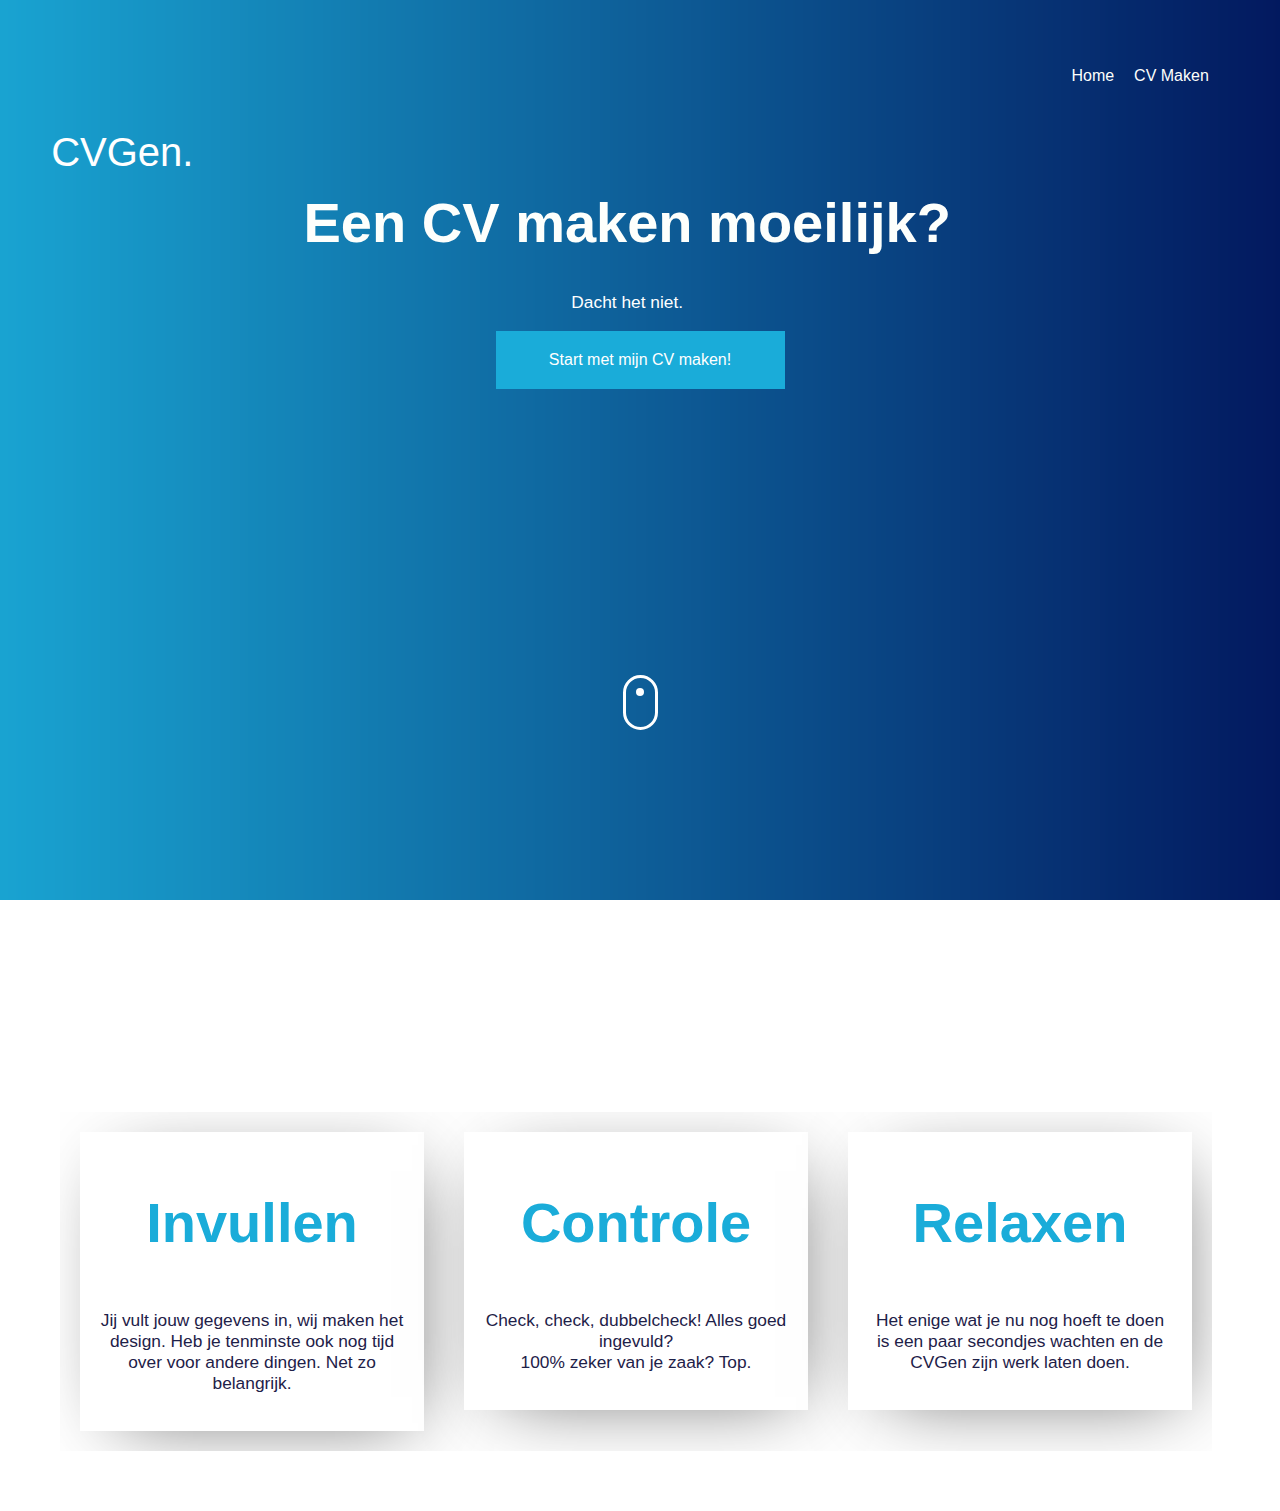
<file: index.html>
<!doctype html>
<html lang="nl">
<head>
    <meta charset="UTF-8">
    <meta name="viewport"
          content="width=device-width, user-scalable=no, initial-scale=1.0, maximum-scale=1.0, minimum-scale=1.0">
    <meta http-equiv="X-UA-Compatible" content="ie=edge">
    <title>CVGen</title>
    <link rel="stylesheet" type="text/css" href="style.css">
    <script src="https://code.jquery.com/jquery-3.3.1.min.js"></script>
    <link rel="stylesheet" href="https://cdnjs.cloudflare.com/ajax/libs/animate.css/3.7.0/animate.min.css">
</head>
<body>
<div class="main-container">

    <header class="header-container">
        <div class="main-text-logo">
            <a href="index.html"><p>CVGen.</p></a></div>
        <ul class="navigation">
            <li><a href="index.html">Home</a></li>
            <li><a href="maak.html">CV Maken</a></li>
        </ul>
    </header>

    <div class="full-splash-container">
        <h1 class="animated jackInTheBox delay-0.5s">Een CV maken moeilijk?</h1>
        <p class="animated bounceInRight delay-0.8s">Dacht het niet.</p>

        <a href="maak.html" class="button-cv-maken">Start met mijn CV maken!</a>

        <span class="scroll-btn">
	<a href="#">
		<span class="mouse">
			<span>
			</span>
		</span>
	</a>

</span>
    </div>
    <div class="big-parts-container">
        <div class="uitleg-title">
            <h3>In drie stappen jouw CV.</h3>
        </div>
        <div class="part-of-banner uitleg-div" id="part-1">
            <h1>Invullen</h1>
            <p> Jij vult jouw gegevens in, wij maken het design.
                Heb je tenminste ook nog tijd over voor andere dingen. Net zo belangrijk.
            </p>
        </div>
        <div class="part-of-banner uitleg-div" id="part-2">
            <h1>Controle</h1>
            <p> Check, check, dubbelcheck! Alles goed ingevuld? <br>100% zeker van je zaak? Top.
            </p>
        </div>
        <div class="part-of-banner uitleg-div" id="part-3">
            <h1>Relaxen</h1>
            <p>Het enige wat je nu nog hoeft te doen is een paar secondjes wachten en de CVGen zijn werk laten doen.
            </p>
        </div>
    </div>


</div> <!-- Einde main-container -->
</file>
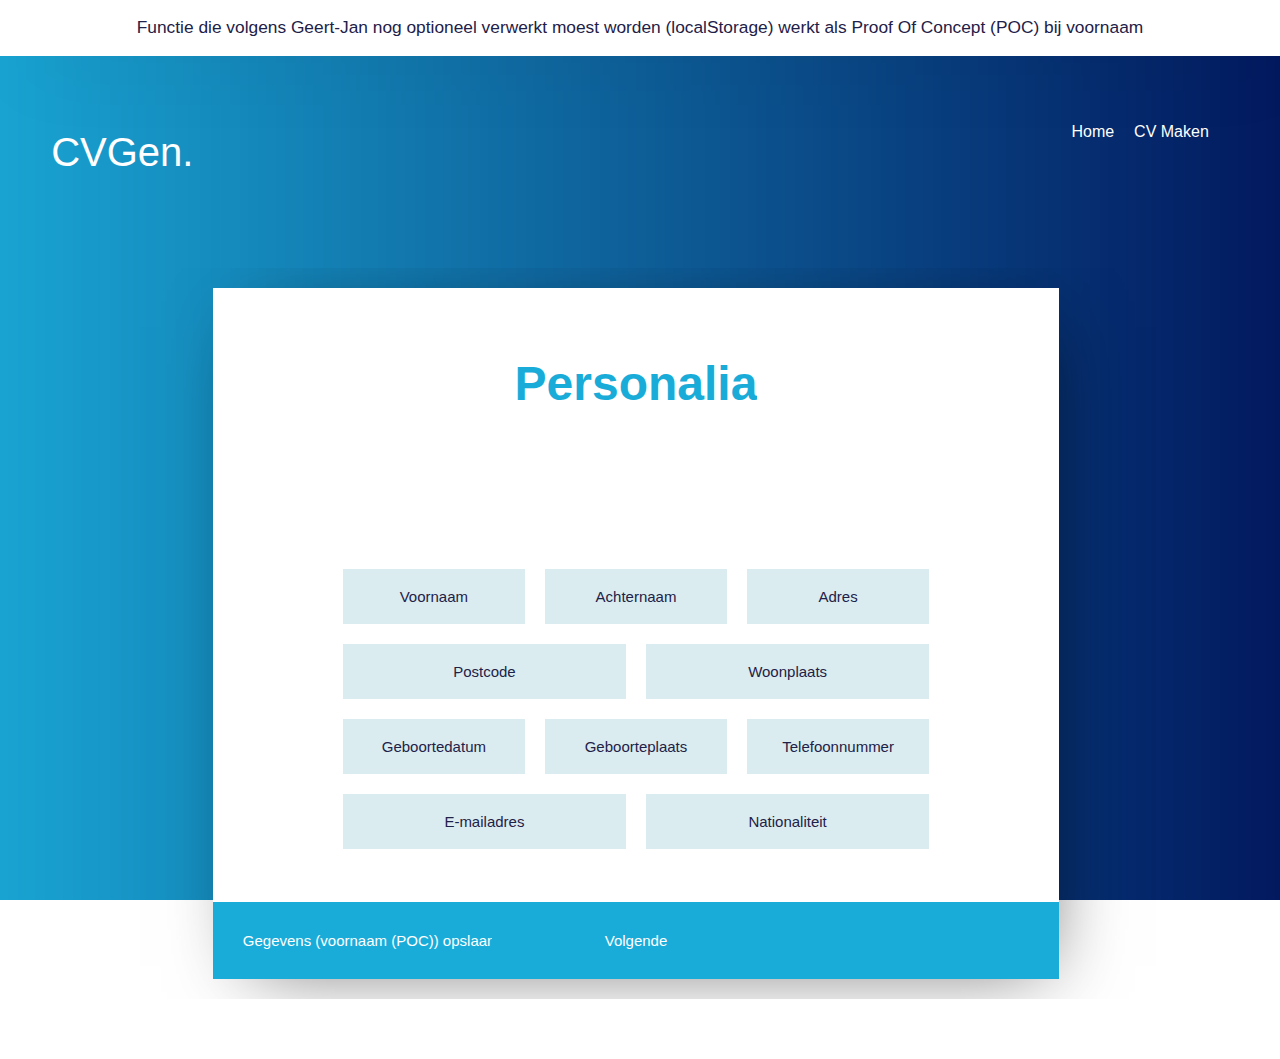
<file: maak.html>
<!doctype html>
<html lang="nl">
<head>
    <meta charset="UTF-8">
    <meta name="viewport"
          content="width=device-width, user-scalable=no, initial-scale=1.0, maximum-scale=1.0, minimum-scale=1.0">
    <meta http-equiv="X-UA-Compatible" content="ie=edge">
    <title>CVGen</title>
    <link rel="stylesheet" type="text/css" href="style.css">
    <link rel="stylesheet" href="https://cdnjs.cloudflare.com/ajax/libs/animate.css/3.7.0/animate.min.css">
    <script src="https://ajax.googleapis.com/ajax/libs/jquery/3.3.1/jquery.min.js"></script>
    <script src="jspdf.min.js"></script>
    <script src="jspdf.debug.js"></script>
    <script src="js/templates_base64/template1.js"></script>
    <script src="js/formToPDF/formToPDF.js"></script>
    <script src="jQuery.js"></script>

</head>
<body onload="load()">

    <script>
        function save() {
            let fieldValue = document.getElementById('voornaam').value;
            console.log(fieldValue);
            localStorage.setItem('text', fieldValue);
        }

        function load() {
            let storedValue = localStorage.getItem('text');
            if (storedValue) {
                document.getElementById('voornaam').value = storedValue;
            }
        }
    </script>
<div class="main-container-cvmaken">
    <div class="part-of-banner">
        <p>Functie die volgens Geert-Jan nog optioneel verwerkt moest worden (localStorage) werkt als Proof Of Concept (POC) bij voornaam</p>
    </div>
    <header class="header-container">
        <div class="main-text-logo"><a href="index.html"><p>CVGen.</p></a></div>
        <ul class="navigation">
            <li><a href="index.html">Home</a></li>
            <li><a href="maak.html">CV Maken</a></li>
        </ul>
    </header>
    <div class="big-parts-container">
        <div class="part-of-banner" id="part-1">
            <h3>Personalia</h3>



            <div class="form-total">
                <div class="form-left">
                    <input class="input-field part-1" type="text" id="voornaam" value="" placeholder="Voornaam" maxlength="18"><br>
                    <input class="input-field part-1" type="text" id="achternaam" value="" placeholder="Achternaam"
                           maxlength="25"/><br>
                    <input class="input-field part-1" type="text" id="adres" value="" placeholder="Adres" maxlength="50"/><br>
                    <input class="input-field part-1" type="text" id="postcode" value="" placeholder="Postcode" maxlength="6"/><br>
                    <input class="input-field part-1" type="text" id="woonplaats" value="" placeholder="Woonplaats"
                           maxlength="20"/><br>
                </div>
                <div class="form-right">
                    <input class="input-field part-1" type="text" id="geboortedatum" onfocus="(this.type='date')" value=""
                           placeholder="Geboortedatum"/><br>
                    <input class="input-field part-1" type="text" id="geboorteplaats" value=""
                           placeholder="Geboorteplaats"/><br>
                    <input class="input-field part-1" type="text" id="telefoon" value="" placeholder="Telefoonnummer"
                           maxlength="14"/><br>
                    <input class="input-field part-1" type="text" id="email" value="" placeholder="E-mailadres"
                           maxlength="30"/><br>
                    <input class="input-field part-1" type="text" id="nationaliteit" value="" placeholder="Nationaliteit"
                           maxlength="20"/>
                </div>
            </div>
            <button onclick="addPersonalia();" class="btn-1-1 button next">Volgende</button>
            <input type="button" value="Gegevens (voornaam (POC)) opslaan" onclick="save()" class="button opslaan"/>
        </div>

        <div class="part-of-banner" id="part-2" style="display:none;">
            <div class="input_fields_wrap">
                <h3>Opleidingen</h3>
                <div class="form-total">
                    <div class="form-left">
                        <input class="input-field" type="text" id="naam_opleiding" value=""
                               placeholder="Naam opleiding" maxlength="15"><br>
                        <input class="input-field" type="text" id="naam_instituut" value=""
                               placeholder="Naam instituut" maxlength="25"/><br>
                    </div>
                    <div class="form-right">
                        <input class="input-field" type="text" id="startdatum" onfocus="(this.type='date')" value=""
                               placeholder="Startdatum opleiding"/><br>
                        <input class="input-field" type="text" id="einddatum" onfocus="(this.type='date')" value=""
                               placeholder="Einddatum opleiding"/><br>
                        <input class="input-field" type="text" id="overige_informatie" value=""
                               placeholder="Status opleiding (afgerond, tot op heden, et cetera..)" maxlength="30"/><br>
                    </div>
                </div>
            </div>


            <button class="btn-3 back">Vorige</button>
            <button class="btn-1 remove_field">Verwijder (laatste) opleiding</button>
            <button class="button add_field_button" id="opleiding_toevoegen" value="Opleiding toevoegen">Opleiding
                toevoegen
            </button>

            <button class="btn-1-next button next">Volgende</button>
        </div>

        <div class="part-of-banner" id="part-3" style="display:none;">
            <div class="input_fields_wrap_ac">
                <h3>Werkervaring & vrijwilligerswerk</h3>
                <div class="form-total">
                    <div class="form-left">
                        <input class="input-field" type="text" id="naam_ac" value=""
                               placeholder="Naam werkervaring of activiteit" maxlength="22"><br>
                        <input class="input-field" type="text" id="naam_instantie_ac" value=""
                               placeholder="Naam werkgever of instantie" maxlength="25"/><br>
                    </div>

                    <div class="form-right">
                        <input class="input-field" type="text" id="startdatum_ac" onfocus="(this.type='date')" value=""
                               placeholder="Startdatum activiteit"/><br>
                        <input class="input-field" type="text" id="einddatum_ac" onfocus="(this.type='date')" value=""
                               placeholder="Einddatum activiteit"/><br>
                        <input class="input-field" type="text" id="overige_informatie_ac" value=""
                               placeholder="Status werkgever (tot op heden)" maxlength="30"/><br>
                    </div>
                </div>
            </div>

            <div class="button-container">
                <button class="button add_field_button_ac" id="activiteit_toevoegen" value="Activiteit toevoegen">
                    Activiteit toevoegen
                </button>
                <button class="button button-cv-maken" value="CV maken">Maak mijn CV!</button>
                <button class="button btn-1 remove_field">Verwijder (laatste) opleiding</button>

            </div>
        </div>
        <!-- <script>
             $('.next').click(function () {
                 $(this).parent().hide().next().show();//hide parent and show next
             });
             $('.back').click(function () {
                 $(this).parent().hide().prev().show();//hide parent and show previous
             });
         </script>-->
    </div> <!-- Einde main-container -->
</div>
</file>
<file: style.css>
* {
    font-family: 'Montserrat', sans-serif;
    overflow-x: hidden;

}

body {
    margin: 0;
    max-width: 100%;
}

h1 {
    font-family: 'Montserrat ExtraBold', sans-serif;
    font-size: 42pt;
    color: #FDFFFC;

}

h3 {
    font-family: 'Montserrat SemiBold', sans-serif;
    font-size: 36pt;
    color: #FFFFFF;
}
p {
    font-family: 'Montserrat Medium', sans-serif;
    font-size: 13pt;
    color: #FFFFFF;
}
/* Main container */
.main-container {
    width: 100%;
    max-width: 100%;
    display: flex;
    float: right;
    flex-direction: column;
    background-image: url("img/background2-cvmaker.png");
    background-attachment: fixed;
    background-position: center;
    background-repeat: no-repeat;
    background-size: cover;
}

/* Header */

.header-container {
    margin: 2%;
    padding: 2%;
}

.main-text-logo p {
    font-family: 'Montserrat ExtraBold', sans-serif;
    font-size: 40px;
    float: left;
    position: absolute;
    top: 10%;

}

.main-text-logo a {
    text-decoration: none;
    color: #FDFFFC;
    -webkit-transition: ease-in-out 0.4s;
}

.main-text-logo a:hover {
    color: #2EC4B6;
    -webkit-transition: ease-in-out 0.4s;
}



/* Navigatie */

.navigation {
    display: flex;
    flex-direction: row;
    float: right;
    list-style-type: none;


}

.navigation li {
    margin: 0 20px 0 0;
    flex-direction: column;


}

.navigation li a  {
    text-decoration: none;
    color: #FDFFFC;
    -webkit-transition: ease-in-out 0.4s;

}

.navigation li a:hover {
    color: #2EC4B6;
    -webkit-transition: ease-in-out 0.4s;
    list-style-type: none;
}

/* Splash container */

.full-splash-container {
    width: 98vw;
    height: 100vh;
    justify-content: center;
    align-items: center;


}

.full-splash-container h1 {
    text-align: center;
    vertical-align: middle;
}

.full-splash-container p {
    text-align: center;
}

.button-cv-maken {

    background-color: #1AACD9;
    position: absolute;
    left: 0;
    right: 0;
    margin-left: auto;
    margin-right: auto;
    width: 225px;
    color: #FFFFFF;
    padding: 20px 32px;
    text-align: center;
    text-decoration: none;
    display: inline-block;
    font-size: 16px;
    cursor: pointer;
    -webkit-transition: ease-in-out 0.2s;



}

.button-cv-maken:hover {
    background-position: left bottom;
    color: #FFFFFF;
    background-color: #137c9c;

}

/* Banner */

.uitleg-title {
    position: absolute;
    top: 100%;
}

.big-parts-container {
    display: flex;
    float:left;
    flex-direction: row;
    width: 90%;
    height: 100%;
    margin: 60px;
    text-align: center;
    justify-content: center;
    overflow: hidden;





}

.form-container button {
    display: flex;
    flex-direction: column;
}
.form-left {
    display: flex;
    width: 100%;
    float:left;
    flex-grow: 1;
    flex-flow: wrap;
    /* flex-flow: wrap; */
}
.form-right {
    flex: 1;
    float:right;
    width: 100%;
    display: flex;
    width: 100%;
    flex-grow: 1;
    flex-flow: wrap;
}


.part-of-banner {
    display: flex;
    width: 100%;
    height: 100%;
    position: relative;
    float: left;
    vertical-align: center;
    align-items: center;
    justify-content: center;
    text-align: center;
    flex-direction: column;
    background-color: #FFFFFF;
    -webkit-box-shadow: 12px 13px 74px -26px rgba(0,0,0,0.6 );
    -moz-box-shadow: 12px 13px 74px -26px rgba(0,0,0,0.6);
    box-shadow: 12px 13px 74px -26px rgba(0,0,0,0.6);
    -webkit-transition: ease-in-out 0.1s;


}

.part-of-banner h1 {
    color: #1AACD9;
}

.part-of-banner p {
    color: #1E2148;
    font-family: 'Montserrat Light', sans-serif;

}

.part-of-banner h3 {
    color: #1AACD9;
}


#part-before {
    width: 70%;
    height: 90%;
    text-align: center;
    margin: 20px;
    padding: 20px;
    float: left;
}




#part-1 {
    width: 70%;
    height: 90%;
    text-align: center;
    margin: 20px;
    padding: 20px;
    float:left;
}

#part-2 {

    width: 70%;
    height: 90%;
    margin: 20px;
    padding: 20px;



}

#part-3 {

    width: 70%;
    height: 90%;
    margin: 20px;
    padding: 20px;



}

@media only screen and (max-width: 600px) {

    * {
        max-width: 100%;
    }

    .main-text-logo {
        position: absolute;
        top: 5%;
    }

}

@media only screen and (max-width: 1200px) {
    .part-of-banner {
        display: flex;
        flex-direction: column;
    }

    .big-parts-container {
        flex-direction: column;
        margin: 20px;
        padding: 0;
    }
}

/* CV MAKEN */

.main-container-cvmaken {
    width: 100%;
    height: 100%;
    max-width: 100%;
    display: flex;
    float: right;
    flex-direction: column;
    background-image: url("img/background2-cvmaker.png");
    background-attachment: fixed;
    background-position: center;
    background-repeat: no-repeat;
    background-size: cover;
}


.input-field {
    background-color: #daecef;
    outline-style: none;
    text-align: center;
    color: #1E2148;
    font-family: 'Montserrat Light', sans-serif;
    font-size: 15px;
    overflow: hidden;
    border: none;
    padding: 20px;
    margin: 10px;
    width: 20%;
    height: 15px;
    flex-grow: 1;
    -webkit-transition: ease-in-out 0.5s;
}



.input-field a {
    text-decoration: none;
}

.input-field:focus {
    background-color: #FFFFFF;
    color: #1AACD9;
    border: 1px #1AACD9 solid;
    -webkit-transition: ease-in-out 0.5s;
}

::placeholder {
    color: #1E2148;
    font-family: 'Montserrat Medium', sans-serif;
}

.button {
    background-color: #1AACD9;
    outline-style: none;
    border: 0;
    padding: 30px;
    margin-top: 200px;
    color: #FFFFFF;
    font-family: 'Montserrat ExtraBold', sans-serif;
    font-size: 15px;
    cursor: pointer;
    overflow: hidden;
    width: 33%;
    position: absolute;
    bottom: 0;
    left: 0;
    flex-grow: 1;
}



.button-container {
    width: 100%;
    bottom: 0;
}

.button:hover {
    background-color: #137c9c;
    -webkit-transition: ease-in-out 0.3s;
}


.btn-1 {
    background-color: #1AACD9;
    -webkit-transition: ease-in-out 0.3s;
    flex-grow: 1;
    left:0;
}


.btn-1:hover {
    background-color: #037003;
    -webkit-transition: ease-in-out 0.3s;

}

.btn-1-1:hover {
    background-color: #137c9c;
}

.btn-1-1 {
    background-color: #1AACD9;
    -webkit-transition: ease-in-out 0.3s;
    flex-grow: 1;
    width: 100%;
    left:0;
}

.btn-1-next {
    background-color: #1AACD9;
    -webkit-transition: ease-in-out 0.3s;
    flex-grow: 1;
    width: 33%;
    left: 67%;
}

.btn-2 {
    background-color: purple;
    bottom: 0;
    left:33%;

}

.btn-3 {
    left: 0;
}

.remove_field {
    vertical-align: center;
    margin-left: auto;
    margin-right: auto;
    left: 0;
    background-color: #F4473A;
    -webkit-transition: ease-in-out 0.3s;
}

.remove_field:hover {
    background-color: #f2291a;
    -webkit-transition: ease-in-out 0.3s;
}
.button-container {
    display: flex;
    flex-direction: row;
    margin: 20px;
    width: 100%;
    bottom: 0;


}




.add_field_button {
    vertical-align: center;
    margin-left: auto;
    margin-right: auto;
    left: 34%;
    background-color: #037003;
    -webkit-transition: ease-in-out 0.3s;
}

.add_field_button:hover {
    background-color: #024f02;
    -webkit-transition: ease-in-out 0.3s;
}

.add_field_button_ac {
    margin-left: auto;
    margin-right: auto;
    left: 66%;
    background-color: #037003;
    -webkit-transition: ease-in-out 0.3s;
}


.extra-course {
    overflow: hidden;
    padding: 20px;
    margin: 150px;
}

.extra-course a {
    text-decoration: none;
}

.uitleg-div {
    -webkit-transition: ease-in-out 0.5s;
}

.uitleg-div:hover {
    transform: scale(1.08);
    -webkit-transition: ease-in-out 0.2s;
}

.form-total {
    margin: 100px;
}

/* Scroll animation */
@-webkit-keyframes ani-mouse {
    0% {
        opacity: 1;
        top: 29%;
    }
    15% {
        opacity: 1;
        top: 50%;
    }
    50% {
        opacity: 0;
        top: 50%;
    }
    100% {
        opacity: 0;
        top: 29%;
    }
}
@-moz-keyframes ani-mouse {
    0% {
        opacity: 1;
        top: 29%;
    }
    15% {
        opacity: 1;
        top: 50%;
    }
    50% {
        opacity: 0;
        top: 50%;
    }
    100% {
        opacity: 0;
        top: 29%;
    }
}
@keyframes ani-mouse {
    0% {
        opacity: 1;
        top: 29%;
    }
    15% {
        opacity: 1;
        top: 50%;
    }
    50% {
        opacity: 0;
        top: 50%;
    }
    100% {
        opacity: 0;
        top: 29%;
    }
}
.scroll-btn {
    display: block;
    position: absolute;
    top: 75%;
    left: 0;
    right: 0;
    text-align: center;
}
.scroll-btn > * {
    display: inline-block;
    line-height: 18px;
    font-size: 13px;
    font-weight: normal;
    color: #7f8c8d;
    color: #ffffff;
    font-family: "proxima-nova", "Helvetica Neue", Helvetica, Arial, sans-serif;
    letter-spacing: 2px;
}
.scroll-btn > *:hover,
.scroll-btn > *:focus,
.scroll-btn > *.active {
    color: #ffffff;
}
.scroll-btn > *:hover,
.scroll-btn > *:focus,
.scroll-btn > *:active,
.scroll-btn > *.active {
    opacity: 0.8;
    filter: alpha(opacity=80);
}
.scroll-btn .mouse {
    position: relative;
    display: block;
    width: 35px;
    height: 55px;
    margin: 0 auto 20px;
    -webkit-box-sizing: border-box;
    -moz-box-sizing: border-box;
    box-sizing: border-box;
    border: 3px solid white;
    border-radius: 23px;
}
.scroll-btn .mouse > * {
    position: absolute;
    display: block;
    top: 29%;
    left: 50%;
    width: 8px;
    height: 8px;
    margin: -4px 0 0 -4px;
    background: white;
    border-radius: 50%;
    -webkit-animation: ani-mouse 2.5s linear infinite;
    -moz-animation: ani-mouse 2.5s linear infinite;
    animation: ani-mouse 2.5s linear infinite;
}
</file>
